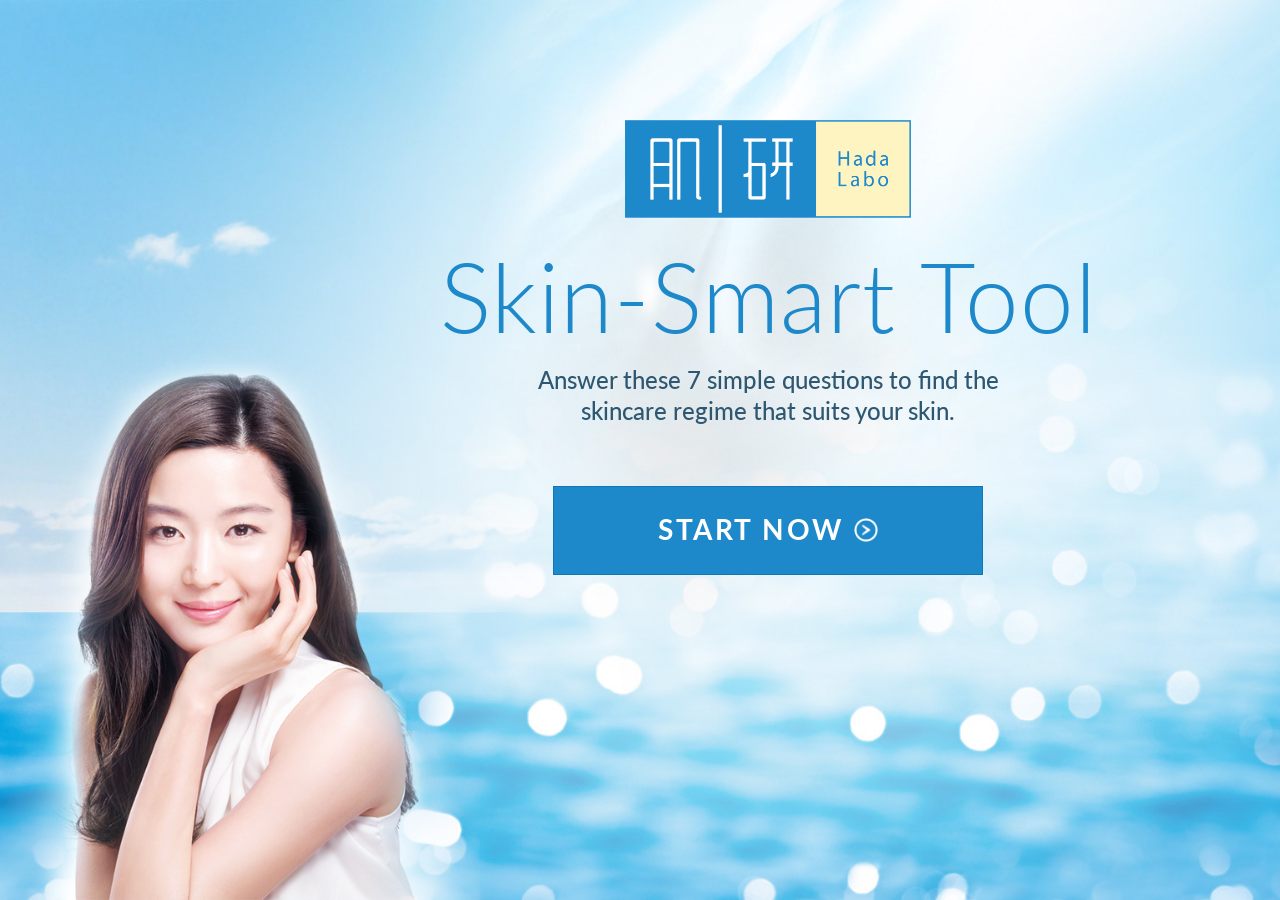
<file: index.html>
<!DOCTYPE html>
<html lang='en' xmlns='http://www.w3.org/1999/xhtml'>
  <head>
    <meta content='width=device-width, user-scalable=no, initial-scale=1.0, maximum-scale=1.0' name='viewport'>
    <meta content='text/html; charset=utf-8' http-equiv='Content-Type'>
    <meta content='yes' name='apple-mobile-web-app-capable'>
    <!-- %meta(name="apple-mobile-web-app-status-bar-style" content="black") -->
    <meta content='telephone=no' name='format-detection'>
    <title>Hada Labo Skin-Smart Tool</title>
    <link href='img/favicon.png' rel='apple-touch-icon-precomposed'>
    <link href='img/favicon.png' rel='apple-touch-startup-image'>
    <!--[if IE 7]><html class="ie7 ie" lang="en"><![endif]-->
    <!--[if IE 8]><html class="ie8 ie" lang="en"><![endif]-->
    <!--[if IE 9]><html class="ie9 ie" lang="en"><![endif]-->
    <!--[if IE]><script src='js/html5.js?cdn_id=2013-05-01-001'></script><![endif]-->
    <!--[if lt IE 9]><script src="http://html5shim.googlecode.com/svn/trunk/html5.js"></script><![endif]-->
    <!--[if lt IE 10]><style type="text/css"> </style><![endif]-->
    <link href='img/favicon.ico' rel='shortcut icon'>
    <link href='https://fonts.googleapis.com/css?family=Lato:400,300,700' rel='stylesheet' type='text/css'>
    <link href='css/angular-carousel.css' rel='stylesheet' type='text/css'>
    <link href='css/hl-app-generic.css' rel='stylesheet' type='text/css'>
    <link href='css/hl-app-mediaqueries.css' rel='stylesheet' type='text/css'>

  </head>
  <body ng-app="starter">
    

    <div class='previewMain'>
      <div class='previewCenter'>
        <div class='previewPage'>

          <div ng-view>

          </div>
        </div>
      </div>
    </div>
    <!--<script type='text/javascript' src='https://code.jquery.com/jquery-2.1.4.min.js'></script>-->
    <script type='text/javascript' src="js/vendor/angular.js"></script>
    <script type='text/javascript' src="js/vendor/angular-route.js"></script>
    <script type='text/javascript' src="js/vendor/angular-resource.js"></script>
    <script type='text/javascript' src='js/vendor/angular-touch.js'></script>
    <script type='text/javascript' src="js/vendor/angular-carousel.js"></script>
    <script type='text/javascript' src='js/vendor/underscore-min.map'></script>
    <script type='text/javascript' src='js/vendor/underscore-min.js'></script>
    <script type='text/javascript' src="js/app.js"></script>

  </body>
</html>
</file>
<file: css/angular-carousel.css>
input[type=range] {
  width: 300px; }

ul[rn-carousel] {
  overflow: hidden;
  padding: 0;
  white-space: nowrap;
  position: relative;
  -webkit-perspective: 1000px;
  -ms-perspective: 1000px;
  perspective: 1000px;
  -ms-touch-action: pan-y;
  touch-action: pan-y; }
  ul[rn-carousel] > li {
    color: black;
    -webkit-backface-visibility: hidden;
    -ms-backface-visibility: hidden;
    backface-visibility: hidden;
    overflow: visible;
    vertical-align: top;
    position: absolute;
    left: 0;
    right: 0;
    white-space: normal;
    padding: 0;
    margin: 0;
    list-style-type: none;
    width: 100%;
    height: 100%;
    display: inline-block; }

/* prevent flickering when moving buffer */
ul[rn-carousel-buffered] > li {
  display: none; }

ul[rn-carousel-transition="hexagon"] {
  overflow: visible; }

/* indicators */
div.rn-carousel-indicator span {
  cursor: pointer;
  color: #666; }
  div.rn-carousel-indicator span.active {
    color: white; }

/* prev/next controls */
.rn-carousel-control {
  -webkit-transition: opacity 0.2s ease-out;
  transition: opacity 0.2s ease-out;
  font-size: 2rem;
  position: absolute;
  top: 40%;
  opacity: 0.75;
  cursor: pointer; }
  .rn-carousel-control:hover {
    opacity: 1; }
  .rn-carousel-control.rn-carousel-control-prev {
    left: 0.5em; }
    .rn-carousel-control.rn-carousel-control-prev:before {
      content: "<"; }
  .rn-carousel-control.rn-carousel-control-next {
    right: 0.5em; }
    .rn-carousel-control.rn-carousel-control-next:before {
      content: ">"; }
</file>
<file: css/hl-app-generic.css>
@charset "UTF-8";
html, body {
  font-size: 10px;
  line-height: normal;
  margin: 0;
  padding: 0;
  height: 100%; }

*, p {
  margin: 0;
  padding: 0;
  border: none;
  font-weight: normal;
  -webkit-font-smoothing: antialiased;
  -moz-osx-font-smoothing: grayscale; }

ul, li {
  list-style: none; }

a {
  text-decoration: none;
  color: blue;
  text-transform: capitalize;
  cursor: pointer !important;
  outline: 0;
  -webkit-tap-highlight-color: transparent; }

img {
  border: none;
  display: block; }

input:focus {
  outline: 0; }

textarea:focus {
  outline: 0; }

* {
  outline: 0 !important; }

input::-moz-focus-inner {
  outline: 0 !important; }

textarea::-moz-focus-inner {
  outline: 0 !important; }

.fixed {
  position: fixed; }

select {
  border: none;
  outline: none; }

option {
  border: none;
  outline: none; }

*:not(input[type="text"]) {
  -khtml-user-select: none;
  -moz-user-select: none;
  -webkit-user-select: none;
  -ms-user-select: none;
  user-select: none; }

.temph100 {
  height: 100%; }

.portrait_mode {
  -webkit-transform: rotate(-90deg);
  -moz-transform: rotate(-90deg);
  -o-transform: rotate(-90deg);
  -ms-transform: rotate(-90deg);
  transform: rotate(-90deg); }

[class^="ticon"], [class*=" ticon"] {
  font-family: 'icomoon';
  speak: none;
  font-style: normal;
  font-weight: normal;
  font-variant: normal;
  text-transform: none;
  line-height: 1;
  /* Better Font Rendering =========== */
  -webkit-font-smoothing: antialiased;
  -moz-osx-font-smoothing: grayscale; }

input {
  -webkit-border-radius: 0;
  -moz-border-radius: 0;
  -ms-border-radius: 0;
  -o-border-radius: 0;
  border-radius: 0; }

body > div.ui-page {
  height: 100%; }

.ui-loader {
  display: none !important; }

.blur {
  -webkit-filter: blur(4px);
  -moz-filter: blur(4px);
  -o-filter: blur(4px);
  -ms-filter: blur(4px);
  filter: blur(4px);
  overflow: hidden; }

html {
  -webkit-box-sizing: border-box;
  -moz-box-sizing: border-box;
  box-sizing: border-box;
}
*, *:before, *:after {
  -webkit-box-sizing: inherit;
  -moz-box-sizing: inherit;
  box-sizing: inherit;
  }

body{ font-family: 'Lato', sans-serif; font-size: 10px; font-weight: 300; }
.previewMain{ min-width: 1024px; }
.previewCenter{ }
.previewPage{ }

.bigBtn{ width: 430px; border:1.5px solid #1077b5; background: #1d89ca; color: #ffffff; font-size: 2.8em; line-height: 1; letter-spacing: 2.5px; text-transform: uppercase; padding: 28px; display: inline-block; float: left; text-align: center; font-weight: 700; cursor: pointer; position: relative; }
.bigBtn:active{ background: #0672b2; }
.bigBtn .center{ margin:0 auto; display:inline-block; text-align: center; }
.bigBtn .center .txt{ display: inline-block; font-weight: 700; float:left; }
.bigBtn .center .arrow{ display: inline-block; width:24px; height:24px; background: url(../img/btn-arw-rt.png) center no-repeat; background-size: 100% auto; float: left; margin: 3px 0 0 10px; }
.btnSml{ width: 280px; border:0px solid #1077b5; background: #2caad7; color: #ffffff; font-size: 2.2em; line-height: 1; letter-spacing: 2.5px; text-transform: uppercase; padding: 26px; display: inline-block; float: left; text-align: center; font-weight: 700; cursor: pointer; position: relative; }
.btnSml .center{ display: inline-block; }
.btnSml .center .txt{ display: inline-block; margin: 2px 16px 0 0; font-weight: 700; float: left; }
.btnSml .center .arw{ display: inline-block; width:24px; height:24px; background: url(../img/btn-arw-rt.png) center no-repeat; background-size: 100% auto; }
.btnSml.back{ background: #bec4c6; }
.btnSml.back:active{ background: #b4babc; }
.btnSml.next{ background: #2caad7; }
.btnSml.next:active{ background: #299dc6; }
.btnSml.back .center .txt{ float: right; margin: 2px 0 0 16px; }
.btnSml.back .center .arw{ background-image: url(../img/btn-arw-lt.png); }
.btnSml.next .center .arw{ }
.btnSml.result{ background: #6fd795; }
.btnSml.result:active{ background: #23d7a9; }
.btnSml.result .center .txt{ margin-right: 0; }
.btnSml.result .center .arw{ display: none; }
.logoSmall{ display: inline-block; float: left; background: #ffffff; text-align: center; padding: 20px 22px; }
.logoSmall img{ width: 98px; height: auto; margin:0 auto; }
.logoSmall .logoText{ text-align: center; font-size: 3.2em; line-height: 1; /*color: #06324c;*/ color: #1d89ca; text-transform: capitalize; letter-spacing: 1px; font-weight: 300; margin: 14px 0 0 0; }

.landingPage{ background: url(../img/main1-bg2.jpg) center bottom no-repeat; background-size: cover; width: 100%; position: relative; min-height: 100vh; display: inline-block; float: left; }
.landingPage .modelPic{ position: absolute; left: 0; bottom: 0; }
.landingPage .modelPic img{ width: 100%; max-width: 580px; }
.landingPage .landingModel{ }
.landingPage .inPage{ }
.landingPage .inPage .centerPage{ margin: 120px 12% 0 32%; }
.landingPage .landingInfoPage{ text-align: center; }
.landingPage .logoAll{ text-align: center; margin: 0 auto; clear: both; }
.landingPage .logoAll img{ width: 286px; height: auto; font-weight: 300; margin:0 auto; }
.landingPage .logoAll .logoText{ text-align: center; font-size: 9.6em; line-height: 1; /*color: #06324c;*/ color: #1d89ca; text-transform: capitalize; letter-spacing: 1px; font-weight: 300; margin: 30px 0 20px 0; }
.landingPage .logoAll .logoText span{ color: #1d89ca; font-weight: 300; }
.landingPage .bigLogo{ clear: both; }
.landingPage .infoInitiator{ clear: both; margin:0 auto; color: #2e5871; padding: 0 120px; }
.landingPage .infoInitiator p{ font-size: 2.4em; line-height:1.3; color: #2e5871; font-weight: 500; }
.landingPage .startNow{ clear: both; margin:60px auto; float: none; }

.questionnairePage{ background: url(../img/main2-bg2.jpg) center bottom no-repeat; background-size: cover; width: 100%; position: relative; min-height: 100vh; display: inline-block; float: left; }
.stepsAllPage{ }
.stepPage{ }
.stepPage .modelPic{ position: absolute; left: 0; bottom: 0; }
.stepPage .modelPic img{ width: 100%; max-width: 580px; }
.stepPage .stepModel{ z-index: 9; }
.stepPage .inPage{ position: relative; z-index: 10; }
.stepPage .inPage .centerPage{ }
.stepPage .stepInfoPage{ display: inline-block; float: left; width: 100%; }
.stepPage .stepHead{ position: relative;z-index: 10; display: inline-block; float: left; width: 100%; border-bottom:1px solid #aecce4; background: #ffffff; }
.stepPage .stepHead .logoSmall{ width: 290px; }
.stepPage .stepHead .stepQuestion{ background: #0fa1d4 url(../img/main-sub1-bg2.jpg) left top no-repeat; width: 100%; width: 80%; width: calc(100% - 290px); float: right; height: 120px; padding: 42px 65px 42px; padding: 10px 60px 16px 55px; display: table; }
.stepPage .stepHead .stepQuestion .vMiddle{ display: table-cell; vertical-align: middle; }
.stepPage .stepHead .stepQuestion p{ font-size: 3.5em; line-height: 1.2; color: #ffffff; display: inline-block; float: left; font-weight: 500; }
.stepPage .stepHead .stepQuestion p.qText{ width: calc(100% - 120px); }
.stepPage .stepHead .stepQuestion .count{ padding: 0 30px 0 0; margin:0 0 0 0; }
.stepPage .stepHead .stepQuestion .divLine{ border-right: 1px solid #ffffff;  line-height: 1; height: 26px; display: inline-block; margin: 0px 0 0 22px; }
.stepPage .stepBody{ padding: 0 12% 0 32%; display: inline-block; float: left; width: 100%; min-height: 380px; }
.stepPage .stepAnswerList{ }
.stepPage .stepAnswerList ul.list{ width: 100%; max-width: 560px; display: inline-block; float: left; margin:20px 0 0 0; }
.stepPage .stepAnswerList ul.list li{ border-top:1px solid #c7d2da; width: 100%; display: inline-block; float: left; padding: 0; position: relative; padding: 14px 30px; }
.stepPage .stepAnswerList ul.list li:first-child{ border-top:0px solid #c7d2da; }
.stepPage .stepAnswerList ul.list li input[type='checkbox'],
.stepPage .stepAnswerList ul.list li input[type='radio']{ position: absolute; left: 0; top:0; width:100%; height: 100%; z-index: 2; -webkit-appearance: none; -moz-appearance: -moz-mac-vibrancy-light; -webkit-tap-highlight-color: rgba(0,0,0,0); -webkit-tap-highlight-color: transparent; opacity: 0; cursor: pointer; }
.stepPage .stepAnswerList ul.list li input[type='checkbox']:checked,
.stepPage .stepAnswerList ul.list li input[type='radio']:checked{ -webkit-tap-highlight-color: rgba(0,0,0,0); -webkit-tap-highlight-color: transparent; background: none; }
.stepPage .stepAnswerList ul.list li input::before,
.stepPage .stepAnswerList ul.list li input::before{ position: absolute; right: 0; top: 0; }
.stepPage .stepAnswerList ul.list li input::after,
.stepPage .stepAnswerList ul.list li input::after{ position: absolute; right: 0; top: 0; }
.stepPage .stepAnswerList ul.list li a{ padding: 14px 30px; display: inline-block; float: left; width: 100%; }
.stepPage .stepAnswerList ul.list li:hover0{ background:rgba(255,255,255,0.3); }
.stepPage .stepAnswerList ul.list li p{ font-size: 2.4em; line-height: 1.3; color: #000000; font-weight: 300; display: inline-block; float: right; text-transform: none; width: calc(100% - 44px); text-align: left; }
.stepPage .stepAnswerList ul.list li .btnType{ width: 20px; height: 20px; background-color: #e4e4e4; display: inline-block; float: left; margin: 6px 24px 0 0; }
.stepPage .stepAnswerList ul.list li.chkd .btnType{ background: #1675b4 url(../img/ic-yes.png) center no-repeat; background-size: 11px auto; }
.stepPage .stepFoot{ padding: 50px 12% 40px 32%; display: inline-block; float: left; width: 100%; }
.stepPage .btnList{ display: inline-block; float: left; width: 560px; position: relative; }
.stepPage .btnList .err{ position: absolute; left: 0; top: -48px; font-size: 1.7em; color: #1473C1; background: #FEF4B1; padding:12px 30px 11px; width: 100%; text-align: center; font-weight: 500; }
.stepPage .stepAnswerList ul.list li input[type='checkbox']:checked + .btnType,
.stepPage .stepAnswerList ul.list li input[type='radio']:checked + .btnType{ background: #1675b4 url(../img/ic-yes.png) center no-repeat; background-size: 11px auto; }
.stepPage .stepAnswerList ul.list li input[type='checkbox']:checked + .btnType.radio{ background-image: none; }
.stepPage .stepAnswerList ul.list li input[type='checkbox']:checked + .btnType.radio i{ width: 10px; height: 10px; background: #fff; display: inline-block; float: left; position: relative; left: 5px; top: 5px; -webkit-border-radius: 100%; -moz-border-radius: 100%; -o-border-radius: 100%; border-radius: 100%; }
.stepPage .stepAnswerList ul.list li .btnType.radio{ -webkit-border-radius: 100%; -moz-border-radius: 100%; -o-border-radius: 100%; border-radius: 100%; }

.resultPage{ background: url(../img/main3-bg2.jpg) center bottom no-repeat; background-size: cover; width: 100%; position: relative; min-height: 100vh; display: inline-block; float: left; }
.resultPage .inPage{ }
.resultPage .resultHead{ position: relative;z-index: 10; display: inline-block; float: left; width: 100%; border-bottom:1px solid #aecce4; }
.resultPage .resultHead .logoSmall{ width: 290px; }
.resultPage .resultHead .resultInfo{ background: #2caad7; width: 100%; width: 80%; width: calc(100% - 290px); float: right; height: 120px; padding: 20px 34px 20px 40px; color: #ffffff; }
.resultPage .resultHead .read{ width: calc(100% - 250px); float: left; }
.resultPage .resultHead .read p{ color: #ffffff; font-size: 1.6em; line-height: 1.3; font-weight: 500; margin: 0 0 8px 0; }
.resultPage .resultHead .read p.sml{ font-size: 1.3em; }
.resultPage .resultHead .btnSml{ background: #0073b8; width: 214px; height: 48px; font-size: 1.8em; padding: 14px 12px; margin: 14px 0 0 0; }
.resultPage .resultHead .btnSml:active{ background: #00639e; }
.resultPage .resultHead .btnSml .center{ }
.resultPage .resultHead .btnSml .txt{ float: right; margin: 0 0 0 12px; }
.resultPage .resultHead .btnSml .arw{ background-image: url(../img/btn-arw-lt.png); width: 18px; height: 18px; }
.resultPage .resultHead .startAgain{ float: right; }
.resultPage .resultHead .startAgain .txt{ margin:0; }
.resultPage .resultHead .startAgain .arw{ display: none; }
.resultPage .resultBody{ clear:both; }
.resultBody{ display: inline-block; float: left; width: 100%; padding: 30px 44px 15px 4%; }
.resultBody .center{ margin: 0 auto; text-align: center; float: none; }
.resultBody .resultProductList{ display: inline-block; margin: 0 auto; }
.dayListAll{ display: inline-block; float: left; width: auto; margin: 0 0 20px 0; clear: both; }
.nightListAll{ display: inline-block; float: left; width: auto; clear: both; }
.categoryInfo{ display: inline-block; float: left; text-align: right; padding: 0 28px 0 0; width: 216px; }
.categoryInfo h2{ color: #2caad7; font-size: 4.1em; line-height: 1; position: relative; padding: 0 35px 0 0; font-weight: 700; display: inline-block; float: right; margin: 0 0 12px 0; }
.categoryInfo h2 img{ position: absolute; right: 0; top:11px; }
.categoryInfo h3{ color: #404e56; font-weight: 700; font-size: 1.6em; line-height: 1.4; clear: both; }
.categoryInfo p{ color: #3a4c55; font-weight: 300; font-size: 1.6em; line-height: 1.4; clear: both; }
.productsAll{ display: inline-block; float: right; max-width: 950px; overflow-x: auto; background: #51d3fd; -webkit-tap-highlight-color: transparent; }
.productsAll .stepList{ min-width: 180px; background: #51d3fd; min-height: 35px; }
.productsAll .stepList li{ width: 180px; display: inline-block; float: left; text-align: center; background: #51d3fd; padding: 8px 10px; position: relative; }
.productsAll .stepList li p{ font-size: 1.4em; line-height: 1.4; color: #ffffff; font-weight: 700; text-align: center; text-transform: uppercase; }
.productsAll .stepList li .arwSml{ width: 0; height: 0; border-top: 18px solid transparent; border-bottom: 18px solid transparent; border-left: 10px solid #51d3fd; position: absolute; right: -10px; top:0; z-index: 10; }
.productsAll .stepList li:nth-child(1){ background: #51d3fd; }
.productsAll .stepList li:nth-child(1) p::after{ content: '1'}
.productsAll .stepList li:nth-child(2){ background: #47c3fd; }
.productsAll .stepList li:nth-child(2) p::after{ content: '2'}
.productsAll .stepList li:nth-child(3){ background: #3cb4fd; }
.productsAll .stepList li:nth-child(3) p::after{ content: '3'}
.productsAll .stepList li:nth-child(4){ background: #31a3fc; }
.productsAll .stepList li:nth-child(4) p::after{ content: '4'}
.productsAll .stepList li:nth-child(5){ background: #1d94dc; }
.productsAll .stepList li:nth-child(5) p::after{ content: '5'}
.productsAll .stepList li:last-child{ overflow: hidden; }
.productsAll .stepList li:nth-child(1) .arwSml{ border-left-color: #51d3fd; }
.productsAll .stepList li:nth-child(2) .arwSml{ border-left-color: #47c3fd; }
.productsAll .stepList li:nth-child(3) .arwSml{ border-left-color: #3cb4fd; }
.productsAll .stepList li:nth-child(4) .arwSml{ border-left-color: #31a3fc; }
.productsAll .stepList li:nth-child(5) .arwSml{ border-left-color: #1d94dc; }
.productsAll .productList{ display: table; background: #ffffff; min-width: 190px; background: #ffffff; min-height: 150px; table-layout: fixed; z-index: 10; position: relative; }
.productsAll .productList li{ width: 180px; min-width: 180px; display: inline-block; float: none; text-align: center; background: #ffffff; display: table-cell; cursor:pointer; -webkit-tap-highlight-color: transparent; }
.productsAll .productList li .stepInfo{ display: none; }
.productsAll .productList li .productImg{ height: 120px; position: relative; }
.productsAll .productList li .productImg img{ max-width:120px; max-height: 120px; height: 100%; width: auto; margin:0 auto; }
.productsAll .productList li .productImg p.noProduct{ color: rgba(58, 76, 85, 0.85); font-size: 1.5em; line-height: 1.4; font-weight: 500; padding: 10px 12px;position: absolute; left: 10%; top:25px; width: 80%;  text-transform: capitalize; }
.productsAll .productList li .productName{ }
.productsAll .productList li .productName p{ color: #5c8ca8; font-size: 1.4em; line-height: 1.3; font-weight: 500; padding: 10px 12px; }
.productsAll .productList li:nth-child(1) .stepInfo p::after{ content: '1'}
.productsAll .productList li:nth-child(2) .stepInfo p::after{ content: '2'}
.productsAll .productList li:nth-child(3) .stepInfo p::after{ content: '3'}
.productsAll .productList li:nth-child(4) .stepInfo p::after{ content: '4'}
.productsAll .productList li:nth-child(5) .stepInfo p::after{ content: '5'}
.resultBody .tnc{ font-size: 1.4em; line-height: 1.3; color: #53636a; float: right; margin: 15px 0 0 0; clear: both; }
.overlayPage{ position: fixed; left:0; top:0; width: 100%; height: 100vh; z-index: 100; }
.transBg{ width: 100%; height: 100%; background: rgba(0,0,0,0.5); position: absolute;left:0; top:0; z-index: 9; }
.productSlider{ position: relative; z-index: 10; max-width: 980px; margin:0 auto; height: 100%; display: inline-block; float: left; width: 100%; max-width: 100%; }
.sliderList{ background:#ffffff; position: relative; max-width: 980px; min-width: 980px; width: 100%; margin: 16vh auto; height: 70%; }
.sliderList .close{ width:40px; height: 40px; background: url(../img/ic-close.png) center no-repeat; background-size: 34px auto; text-indent: -9999px; display: inline-block; float: left; position: absolute; right: 38px; top: 30px; z-index: 10; cursor: pointer; }
.sliderList .bgViewControl{ width: calc(100% - 350px); background: #f5f5f5; position: absolute; right: 0; top: 0; height: 100%; z-index: 1; }
.sliderList ul{ height: 100%; overflow-y:auto; }
.sliderList li.slide{ }
.sliderList .slideHolder{ display: table; height: 100%; width:100%; }
.sliderList .slideHolder .slideImg{ display: table-cell; float: none; width: 300px; vertical-align: middle; padding: 38px; background: #ffffff; height: 100%; }
.sliderList .slideHolder .slideImg img{ margin:0 auto; }
.sliderList .slideHolder .slideContent{ display: table-cell; float: none; width: calc(100% - 350px); vertical-align: middle; padding: 0 8%; background: #f5f5f5; height: 100%; }
.sliderList .slideHolder .slideContent h2{ color: #1675b4; font-size: 2.7em; text-transform: uppercase; line-height: 1.3; font-weight: 700; margin:0 0 10px 0; }
.sliderList .slideHolder .slideContent h1{ color: #000000; font-size: 2.7em; font-weight: 700; line-height: 1.3; margin:0 0 30px 0; }
.sliderList .slideHolder .slideContent p{ color: #6e6e6e; font-size: 1.7em; line-height: 1.4; font-weight: 500; }
.day-carousel, .night-carousel{ height: 100%; }

ul[rn-carousel]{ -webkit-tap-highlight-color: transparent; }
ul[rn-carousel] > li{ padding: 0; background: #ffffff; -webkit-tap-highlight-color: transparent; }
ul[rn-carousel] > li:nth-child(1) .slideHolder .slideContent h2::after{ content: '1'; background: #f5f5f5; width: 22px; display: inline-block; margin: 0 0 0 -18px;}
ul[rn-carousel] > li:nth-child(2) .slideHolder .slideContent h2::after{ }
ul[rn-carousel] > li:nth-child(3) .slideHolder .slideContent h2::after{ }
ul[rn-carousel] > li:nth-child(4) .slideHolder .slideContent h2::after{ }
ul[rn-carousel] > li:nth-child(5) .slideHolder .slideContent h2::after{ }

.rn-carousel-controls{ }
.rn-carousel-controls .rn-carousel-control{ width: 100px; height: 310px; background: rgba(0,0,0,0.6) url(../img/arw-sml-lt.png) center no-repeat; background-size: 16px auto; position: fixed; right: 0px; top:30%; text-indent: -9999px; } 
.rn-carousel-controls .rn-carousel-control:active{ background-color: rgba(0,0,0,0.8); }
.rn-carousel-controls .rn-carousel-control-prev{ left: 0px; right: initial; }
.rn-carousel-controls .rn-carousel-control-next{ background-image: url(../img/arw-sml-rt.png); }

ul[rn-carousel] > li{ z-index: 100; height: 100%; }
.sliderList .slideHolder{ height: 100%; }
.overlayPage{ height: 100%; }
</file>
<file: css/hl-app-mediaqueries.css>
@media only screen and (max-width: 3000px), only screen and (max-device-width : 3000px){ }
@media only screen and (min-width: 1025px), only screen and (min-device-width : 1025px){ 
  .resultPage{ background-size: 100% auto; }
  .stepPage .stepHead .stepQuestion{ background-size: auto 100%; }
  .stepPage .modelPic img{ max-width: 580px; }

}
@media only screen and (max-width: 1210px), only screen and (max-device-width : 1210px){ 
  .sliderList{ max-width: 860px; min-width: 860px; }
  .rn-carousel-controls .rn-carousel-control{ width: 70px; }
  .categoryInfo{ width: 170px; }
  .productsAll .stepList{ min-width: 150px; }
  .productsAll .stepList li{ width: 150px; }
  .productsAll .productList li{ width: 150px; min-width: 150px; }
}
@media only screen and (max-width: 1024px), only screen and (max-device-width : 1024px){ 
  /* START of styles to fit page in 1024 x 600 */
  .landingPage{ max-height: 600px; }
  .landingPage .logoAll .logoText{ font-size: 8.5em; margin:30px 0 30px 0; }
  .landingPage .inPage{ display: inline-block; float: left; width: 100%; }
  .landingPage .inPage .centerPage{ margin: 80px 2% 0 34%; }
  .landingPage .startNow{ margin: 40px auto 40px; }
  .logoSmall{ padding: 16px 22px; }
  .logoSmall .logoText{ font-size: 3em; margin: 12px 0 0 0; }
  .stepPage .modelPic img{ max-width: 500px; }
  .stepPage .stepHead .logoSmall{ padding: 16px 20px; }
  .stepPage .stepHead .stepQuestion{ height: 108px; padding: 10px 50px 12px 50px; }
  .stepPage .stepAnswerList ul.list li{ padding: 12px 20px; }
  .stepPage .stepHead .stepQuestion p{ font-size: 2.8em; }
  .stepPage .stepFoot{ padding: 40px 12% 20px 34%; }
  .btnSml{ padding: 18px 20px; width: 240px; }
  .stepPage .btnList{ width: 480px; float: right; }
  .stepPage .stepBody{ min-height: 360px; padding: 0 12% 0 34%; }
  .stepPage .btnList .err{ padding: 8px 20px; top:-40px; }
  .productsAll .productList li .productImg img{ max-width: 110px; max-height: 110px; }
  .productsAll .productList li .productImg{ height: 110px; }
  .productsAll .productList li .productName p{ font-size: 1.2em; line-height: 1.2; }
  .productsAll .stepList{ min-height: 31px; }
  .productsAll .stepList li{ padding: 6px 10px; }
  .categoryInfo h2{ font-size: 3.5em; margin:10px 0 12px 0; }
  .categoryInfo p{ font-size: 1.4em; line-height: 1.2; margin: 5px 0 0 0; }
  .rn-carousel-controls .rn-carousel-control{ width: 70px; height: 220px; top: 50%; margin: -100px 0 0 0; }
  .sliderList .slideHolder .slideContent{ padding: 0 6%; }
  .sliderList{ margin: 15vh auto; height: 68%; }
  .sliderList .close{ right: 28px; top: 25px; }
  .resultPage .resultHead .resultInfo{ padding: 15px 34px 15px 30px; height: 108px; }
  .resultPage .resultHead .read p{ font-size: 1.5em; line-height: 1.2; }
  .productsAll{ max-width: 750px; }
  .resultPage .resultHead .btnSml{ width: 204px; height: 44px; font-size: 1.6em; padding: 14px 10px; margin:16px 0 0 0; }
  .resultPage .resultHead .btnSml .arw{ margin: -1px 0 0 0; }
  /* END of styles to fit page in 1024 x 600 */

  /* START of landing page vertical middle styles */
  .landingPage{ position: relative; }
  .landingPage .inPage{ position: absolute; left: 0; top:0; z-index: 10; height: 100%; width: 100%; }
  .landingPage .inPage .centerPage{ margin: 0 2% 0 34%; display: table; height: 100%; float: none; }
  .landingPage .landingInfoPage{ display: table-cell; float: none; vertical-align: middle; }
  .landingPage .startNow{ margin:50px auto 0; }
  /* END of landing page vertical middle styles */

}
@media only screen and (max-width: 1023px), only screen and (max-device-width : 1023px){ 
  .previewMain{ width:100%; min-width: 320px; }
  .landingPage .inPage .centerPage{  }
  .landingPage .modelPic img{ /*max-width: 400px;*/ }

  .categoryInfo{ width:100%; padding: 0; text-align: left; margin: 0 0 20px 0; }
  .categoryInfo h2{ float: left; margin: 0 20px 0 0; font-size: 2.6em; padding: 0 22px 0 0; }
  .categoryInfo h3{ clear: initial; float: left; margin: 5px 10px 0 0; }
  .categoryInfo p{ clear: initial; display: inline-block; margin: 9px 10px 0 0; float: left; }
  .productsAll{ width: 100%; max-width: 100%; }
  .productsAll .productList{ width: 100%; }
  .productsAll .stepList li{ width: 20%; }
  .categoryInfo h2 img{ width: auto; height: 16px; top: 8px; }
  .productsAll .productList li{ width:20%; min-width: 20%; }
  .resultPage .resultHead .read{ width: calc(100% - 210px); }
  .resultPage .resultHead .btnSml{ width: auto; padding: 14px 20px; }
}
@media only screen and (max-width: 959px){  
  .landingPage .modelPic img{ max-width: 400px; }
  .stepPage .modelPic img{ max-width: 460px; }
  .stepPage .stepHead{ border:none; }
  .stepPage .stepHead .logoSmall{ margin:0 auto; display: block; float: none; }
  .stepPage .stepHead .stepQuestion{ clear: both; width: 100%; min-height: 80px; height: auto; }
  .stepPage .stepBody{ padding: 20px 12% 110px; min-height: 530px; }
  .stepPage .stepFoot{ position: fixed; bottom: 0; left: 0; padding: 30px 6% 40px 6%; z-index: 10; }
  .stepPage .stepModel{ display: none; }
  .resultPage .resultBody{ padding: 20px 25px 20px 25px; }
  .resultPage .resultHead .resultInfo{ padding: 14px 15px 14px 15px; }
  .resultPage .resultHead .read{ margin: 0 0 10px 0; }
  .resultPage .resultBody{ padding: 18px 15px 18px 15px; }
  .resultPage .resultHead .read{ width: calc(100% - 200px); } 
  .resultPage .resultHead .btnSml{ font-size: 1.4em; padding: 12px 20px; height: auto; margin:12px 0 0 0; }
  .resultPage .resultHead .logoSmall{ margin: 0 auto; width: 100%; padding:12px 20px 12px 20px; }
  .resultPage .resultHead .resultInfo{ height: auto; width: 100%; }
  .resultPage .resultHead .read p{  }
  .productsAll .productList li .productImg img{ width: 100%; height: auto; }
  .productSlider{ padding: 0 20px; }
  .sliderList{ max-width: 100%; min-width: 100%; }
  .sliderList .slideHolder .slideImg img{ width: 200px; }
  .sliderList .slideHolder .slideContent{ padding: 0 5%; }
  .productsAll .stepList{ min-height: 26px; }
  .productsAll .stepList li p{ font-size: 1.2em; line-height: 1.2; }
  .landingPage .inPage .centerPage{ margin:0 2% 0 20%; }
}
@media only screen and (max-width: 850px), only screen and (max-device-width : 850px){ 
  .landingPage .logoAll img{ width:210px; }
  .landingPage .logoAll .logoText{   font-size: 6.5em; }
  .landingPage .infoInitiator p{ font-size: 2.2em; }
  .landingPage .startNow{ width: auto; font-size: 2.4em; padding: 18px 30px 18px 35px; margin: 50px auto 0; }
  .bigBtn .center .arrow{ width: 22px; height: 22px; background-size: 20px auto; margin: 1px 0 0 14px; }
  .landingPage .inPage .centerPage{  }
}
@media only screen and (max-width: 768px), only screen and (max-device-width : 768px){ }
@media only screen and (max-width: 767px), only screen and (max-device-width : 767px){ 
  .landingPage .landingModel{ display: none; }
  .landingPage .inPage .centerPage{ margin: 0 auto; }

  .productSlider{ padding: 0 50px; }
  .sliderList .slideHolder .slideImg{ padding-bottom: 20px; width: 240px; }
  .sliderList .slideHolder .slideContent{ width: calc(100% - 240px); }
  .sliderList{ height: 60vh; }
  .sliderList .slideHolder{ display: inline-block; float: left; padding: 30px; }
  .sliderList .slideHolder .slideImg{ display: inline; float: initial; width:auto; padding:0; height: auto; }
  .sliderList .slideHolder .slideContent{ display: inline; float: initial; width: auto; padding:0; background: none; height: auto; }
  .sliderList .slideHolder .slideImg img{ display: inline-block; float: left; margin: 0 30px 20px 0; }
  .sliderList .slideHolder .slideContent h2{ display: inline-block; margin:50px 0 10px 0; font-size: 2.4em; }
  .sliderList .slideHolder .slideContent h1{ width: auto; font-size: 2.4em; }
  .sliderList .slideHolder .slideContent p{ display: inline-block; float: left; clear: both; }
  .rn-carousel-controls .rn-carousel-control{ background-size: 12px auto; width: 50%; height: 50px; position: initial; display: inline-block; float: left; background-color: rgba(0,0,0,0); margin:0; }
  .sliderList .close{ width: 30px; height: 30px; background-size: 20px auto; }

  .stepPage .stepBody{ padding: 20px 20px 90px 20px; min-height: initial; }
  .stepPage .stepFoot{ padding:0; }
  .stepPage .btnList{ width: 100%; }
  .stepPage .btnList .btnSml{ width:50%; padding: 15px 20px; height: 50px; }
  
  .productSlider{ padding: 0; }
  .sliderList{ height: 100%; margin: 0 auto; }
  .sliderList .slideHolder .slideImg img{  }
  .sliderList .close{ right: 16px; top: 16px; }
  .sliderList .slideHolder{ padding: 20px 20px 80px 20px; overflow: auto; height:100vh; }
  .sliderList .slideHolder .slideImg img{ width: 120px; }
  .sliderList .slideHolder .slideContent h2{ margin: 30px 0 10px 0; font-size: 1.6em; }
  .sliderList .slideHolder .slideContent h1{ font-size: 1.6em; margin: 0 0 20px 0; }
  .sliderList .slideHolder .slideContent p{ font-size: 1.4em; }
  .rn-carousel-controls{ position: fixed; left: 0; bottom: 0; z-index: 10; height: 50px; width: 100%; }
  .rn-carousel-controls .rn-carousel-control-prev{ float: left; }
  .rn-carousel-controls .rn-carousel-control-next{ float: right; }
  .rn-carousel-controls{ background: rgba(0,0,0,0.6); }
  ul[rn-carousel] > li:nth-child(1) .slideHolder .slideContent h2::after{ margin: 0 0 0 -10px; background:#fff; }

  .productsAll .stepList{ display: none; }
  .productsAll .productList li{ width: 50%; display: inline-block; float: left; margin:0 auto 15px; min-height: 120px; }
  .productsAll .productList li:nth-child(5){ width: 100%; }
  .productsAll .productList li:nth-child(5) .productName p{ min-height: initial; font-size: 12px; }
  .productsAll .productList li .stepInfo{ width:100%; display: inline-block; float: left; text-align: center;background: #2caad7; padding: 6px 10px; position: relative; margin: 0 0 20px 0; }
  .productsAll .productList li .stepInfo p{ font-size: 12px; line-height: 1.2; color: #ffffff; font-weight: 700; text-align: center; text-transform: uppercase; }
  .productsAll .productList li .stepInfo .arwSml{ width: 0; height: 0; border-top: 13px solid transparent; border-bottom: 13px solid transparent; border-left: 10px solid #51d3fd; position: absolute; right: -10px; top: 0; z-index: 10; }
  .productsAll .productList li:nth-child(1) .stepInfo{ background: #51d3fd; }
  .productsAll .productList li:nth-child(2) .stepInfo{ background: #47c3fd; }
  .productsAll .productList li:nth-child(3) .stepInfo{ background: #3cb4fd; }
  .productsAll .productList li:nth-child(4) .stepInfo{ background: #31a3fc; }
  .productsAll .productList li:nth-child(5) .stepInfo{ background: #1d94dc; }
  .productsAll .productList li:nth-child(1) .arwSml{ border-left-color: #51d3fd; }
  .productsAll .productList li:nth-child(2) .arwSml{ border-left-color: #47c3fd; }
  .productsAll .productList li:nth-child(3) .arwSml{ border-left-color: #3cb4fd; }
  .productsAll .productList li:nth-child(4) .arwSml{ border-left-color: #31a3fc; }
  .productsAll .productList li:nth-child(5) .arwSml{ border-left-color: #1d94dc; }
  .productsAll .productList{ overflow: hidden; }
  .productsAll .productList li .productImg img{ }
  .productsAll .productList li .productImg img[src='Error.src']{ display: none; }
  .productsAll .productList li .productName{ clear: both; }
  .productsAll .productList li .productImg p.noProduct{ top: 0; padding-top: 30px; }

  .productsAll .productList li .productImg{ display: inline-block; float: none; } 
  .productsAll .productList li .productName p{ min-height: 70px; }
  .dayListAll{ margin:10px 0 30px 0; }
  .nightListAll{ margin:10px 0 30px 0; }
  .resultPage .resultHead .logoSmall{ padding: 18px 20px 16px 20px; }
  .sliderList ul{ height: 100vh; position: relative;z-index: 9; }
  .resultBody .center, 
  .resultBody .resultProductList,
  .dayListAll, 
  .nightListAll{ width: 100%;  }
  
}
@media only screen and (max-width: 640px), only screen and (max-device-width : 640px){ 
  .landingPage .landingModel{ display:none; }
  .landingPage .inPage .centerPage{ margin:0 auto; height: 100vh; }
  .landingPage .logoAll img{ width:180px; }
  .landingPage .logoAll .logoText{ font-size:4em; }
  .landingPage .infoInitiator{ padding:0 30px; }
  .landingPage .infoInitiator p{ font-size: 2em; padding: 0 20px; }
  .landingPage .startNow{ width: auto; font-size: 2em; padding: 14px 30px; }
  .bigBtn .center .arrow{ width: 20px; height: 20px; background-size: 18px auto; margin: 1px 0 0 10px; }
  .logoSmall .logoText{ font-size: 2em; }

  .stepPage .stepInfoPage{ height: 100%;  }
  .stepPage .stepHead .stepQuestion{ padding: 10px 20px 12px 20px; min-height: 70px; }
  .stepPage .stepHead .stepQuestion p{ font-size: 2em; line-height: 1.1; }
  .stepPage .stepHead .stepQuestion .count{ padding: 0 20px 0 0; }
  .stepPage .stepHead .stepQuestion .divLine{ height: 18px; margin: 0 0 0 16px; }
  .stepPage .stepHead .stepQuestion p.qText{ width: calc(100% - 75px); }
  .stepPage .stepAnswerList ul.list li{ padding: 12px 10px; }
  
  .stepPage .btnList .btnSml{ font-size: 1.4em; }
  .stepPage .btnList .btnSml .center .arw{ width: 16px; height: 16px; background-size: 16px auto; margin:3px 0 0 0; }
  .stepPage .btnList .btnSml .center .txt{ margin:4px 10px 0 0; }
  .stepPage .btnList .btnSml.back .center .txt{ margin:4px 0 0 10px; }
  .stepPage .btnList .btnSml.result .center .txt{ margin:4px 0 0 0; }

  .stepPage .stepAnswerList ul.list li p{ font-size: 1.8em; }
  .stepPage .stepAnswerList ul.list li{ position: relative; }
  .stepPage .stepAnswerList ul.list li .btnType{ width: 16px; height: 16px; margin: 4px 14px 0 0; position: absolute; left: 10px; top: 10px; }
  .stepPage .stepAnswerList ul.list li p{ width: 100%; padding:0 0 0 30px; float: left; }
  .stepPage .stepAnswerList ul.list{ margin: 10px 0 0 0; }
  .stepPage .modelPic{ display: none; }
  .stepPage .btnList .err{ font-size: 1.5em; }
  .resultPage .resultHead .resultInfo{ padding: 14px 25px 14px 25px; }
  .resultPage .resultHead .read{ width: 100%; }
  .resultPage .resultHead .read p{ text-align: center; }
  .resultPage .resultHead .btnSml{ margin: 10px auto 8px; float: none; display: block; clear: both; max-width: 170px; }
  .productsAll .productList li .productImg{ height: auto; display: block; clear: both;}

  .stepPage .stepHead .logoSmall{ padding: 20px; }

  .stepPage .stepAnswerList ul.list li input[type='checkbox']:checked + .btnType.radio i{ width: 8px; height: 8px; left: 4px; top: 4px; }
}

@media only screen and (max-width: 480px), only screen and (max-device-width : 480px){ 
  .sliderList .slideHolder .slideImg img{ display: block; float: none; margin: 0 auto 30px; width: 160px; }
  .sliderList .slideHolder .slideContent{  }
  .sliderList .slideHolder .slideImg{ display: inline-block; float: left; width: 100%; }
  .sliderList .slideHolder .slideImg img{ display: block; float: none; margin:0 auto; width: 210px; }
  .sliderList .slideHolder .slideContent{ display: inline-block; float: left; width: 100%; }

  .sliderList .slideHolder .slideContent h2{ font-size: 16px !important; }
  .sliderList .slideHolder .slideContent h1{ font-size: 16px !important; }
  .sliderList .slideHolder .slideContent p{ font-size: 14px !important; }

}
@media only screen and (max-width: 550px), only screen and (max-device-width : 550px){ 
 .productsAll .productList li .productName p{ font-size: 1.2em; } 
}
@media only screen and (max-width: 479px), only screen and (max-device-width : 479px){ 
  .landingPage .logoAll .logoText{ font-size: 3.8em; }
  .landingPage .infoInitiator p{ font-size: 1.8em; }
  .resultPage .resultHead .resultInfo{ padding: 18px 15px 14px 15px; }
  .productsAll .stepList li .arwSml{ border-top: 13px solid transparent; border-bottom: 13px solid transparent; border-left: 5px solid #51d3fd; right: -5px; }
  .resultPage .resultHead .btnSml{ font-size: 1.2em; padding: 13px 16px 11px; max-width: 150px; }
  .categoryInfo h2{ font-size: 2.2em; padding: 0 16px 0 0; }
  .categoryInfo h2 img{ height: 14px; top: 6px; }
  .categoryInfo h3{ margin: 3px 10px 0 0; font-size: 1.4em; }
  .resultBody .tnc{ font-size: 1.1em; }

  .stepPage .stepBody{ padding: 10px 10px 90px 10px; }
  .stepPage .stepAnswerList ul.list li .btnType{ margin:4px 10px 0 0; }
  .stepPage .stepAnswerList ul.list li p{ font-size: 1.6em; }
  .stepPage .stepHead .stepQuestion{ padding: 15px 15px 16px 14px; min-height: 50px; }
  .stepPage .stepHead .stepQuestion p{ font-size: 1.8em; line-height: 1.2; }
  .stepPage .stepHead .stepQuestion .vMiddle{ position: relative; display: inline-block; float: left; width: 100%; }
  .stepPage .stepHead .stepQuestion .count{ padding: 0 10px 0 0; position: absolute;left: 0; top:0; }
  .stepPage .stepHead .stepQuestion p.qText{ padding: 0 0 0 55px; width: 100%; }
  .stepPage .stepHead .stepQuestion .divLine{ height: 13px; margin: 0 0 0 10px; }
  .stepPage .stepHead .logoSmall{ }
  ul[rn-carousel] > li{ z-index: 100; }
  .sliderList .slideHolder{ height: 100%; }
  .overlayPage{ height: 100%; }
  .sliderList{ height: 100%; }
  .sliderList ul{  }

  .productsAll .productList li .productImg p.noProduct{ font-size: 1.3em; }
}
@media only screen and (max-width: 320px), only screen and (max-device-width : 320px){ }
/* iPad 768x1024 - landscape */
@media only screen and (min-width:768px) and (max-width:1024px) and (orientation:landscape){ 
  /*.landingPage .inPage .centerPage{ margin: 160px 2% 0 34%; }
  .stepPage .stepBody{ min-height: 480px; }
  .stepPage .stepAnswerList ul.list li{ padding: 20px 30px; }
  .stepPage .btnList .err{ padding: 12px 20px; top: -50px; }*/
}
/* iPhone 4S -640x960 landscape */
@media only screen and (min-width:320px) and (max-width:480px) and (orientation:landscape){ }

/* iPhone 6 -375x667 landscape*/
@media only screen and (min-width:375px) and (max-width:667px) and (orientation:landscape){ 
  .sliderList .slideHolder .slideImg img{ display: block; float: none; margin: 0 auto 30px; width: 160px; }
  .sliderList .slideHolder .slideContent{  }
  .sliderList .slideHolder .slideImg{ display: inline-block; float: left; width: 100%; }
  .sliderList .slideHolder .slideImg img{ display: block; float: none; margin:0 auto; width: 210px; }
  .sliderList .slideHolder .slideContent{ display: inline-block; float: left; width: 100%; }
  .sliderList .slideHolder .slideContent h2{ font-size: 16px !important; }
  .sliderList .slideHolder .slideContent h1{ font-size: 16px !important; }
  .sliderList .slideHolder .slideContent p{ font-size: 14px !important; }

  /*.sliderList{ height: 100%; margin: 0 auto; }
  .sliderList .slideHolder .slideImg img{  }
  .sliderList .close{ right: 16px; top: 16px; }
  .sliderList .slideHolder{ padding: 20px 20px 80px 20px; overflow: auto; height:100vh; }
  .sliderList .slideHolder .slideImg img{ width: 120px; }
  .sliderList .slideHolder .slideContent h2{ margin: 30px 0 10px 0; font-size: 16px; }
  .sliderList .slideHolder .slideContent h1{ font-size: 16px; margin: 0 0 20px 0; }
  .sliderList .slideHolder .slideContent p{ font-size: 14px; }*/

}
/* iPhone 5 -320x568 landscape*/
@media only screen and (min-width:320px) and (max-width:568px) and (orientation:landscape){ 
  .productsAll .productList li .stepInfo p{ font-size: 12px !important }

  .sliderList .slideHolder .slideImg img{ display: block; float: none; margin: 0 auto 30px; width: 160px; }
  .sliderList .slideHolder .slideContent{  }
  .sliderList .slideHolder .slideImg{ display: inline-block; float: left; width: 100%; }
  .sliderList .slideHolder .slideImg img{ display: block; float: none; margin:0 auto; width: 210px; }
  .sliderList .slideHolder .slideContent{ display: inline-block; float: left; width: 100%; }
  .sliderList .slideHolder .slideContent h2{ font-size: 16px !important; }
  .sliderList .slideHolder .slideContent h1{ font-size: 16px !important; }
  .sliderList .slideHolder .slideContent p{ font-size: 14px !important; }
}
@media only screen and (max-width: 667px){ 
  .productsAll .productList li:nth-child(5) .stepInfo p{ font-size: 7px !important; }
  .productsAll .productList li:nth-child(5) .productName p{ font-size: 7px !important; }
  .productsAll .productList li:nth-child(5) .stepInfo p::after{ font-size: 13px !important; }
}
@media only screen and (max-width: 666px){ 
  .productsAll .productList li:nth-child(5) .stepInfo p{ font-size: 12px !important; }
  .productsAll .productList li:nth-child(5) .productName p{ font-size: 12px !important; }
  .productsAll .productList li:nth-child(5) .stepInfo p::after{ font-size: 12px !important; }
}
@media only screen and (max-width: 568px){
  .productsAll .productList li:nth-child(5) .stepInfo p{ font-size: 7px !important; }
  .productsAll .productList li:nth-child(5) .productName p{ font-size: 7px !important; }
  .productsAll .productList li:nth-child(5) .stepInfo p::after{ font-size: 13px !important; }
}
@media only screen and (max-width: 567px){
  .productsAll .productList li:nth-child(5) .stepInfo p{ font-size: 12px !important; }
  .productsAll .productList li:nth-child(5) .productName p{ font-size: 12px !important; }
  .productsAll .productList li:nth-child(5) .stepInfo p::after{ font-size: 12px !important; }
}
/* Samsung SIII - 720x1280 portrait */
@media only screen and (device-width: 720px) and (orientation:portrait){ }
/* Samsung SIII - 720x1280 landscape */
@media only screen and (device-width: 1280px) and (orientation:landscape){ }
/* Samsung Galaxy Tab2 - 600x1024 portrait */
@media only screen and (device-width: 600px) and (orientation:portrait){ }
/* Samsung Galaxy Tab2 - 600x1024 landscape */
@media only screen and (device-width: 1024px) and (orientation:landscape){ }
/* Samsung Galaxy S3 */
@media only screen and (-webkit-device-pixel-ratio: 2) { 
  .sliderList ul{ height: auto; min-height: 640px; }
  .previewMain, .previewCenter, .previewPage, .landingPage, .stepsAllPage, .stepPage, .inPage, .centerPage{ height: 100%; min-height: 540px; }
  .landingPage{ min-height: 100%; max-height: initial; min-height: 540px; }
  .previewPage > .ng-scope{ height: 100%; min-height: 540px; }
  .landingPage .inPage .centerPage{ height: 100%; min-height: 540px; }
  .landingPage .landingInfoPage{ }
  .questionnairePage{ min-height: initial; height: 100%; min-height: 540px; }
}

/* media queries based on pixel ratio */
@media only screen and (min-device-pixel-ratio : 2) and (orientation:portrait),
only screen and (-webkit-min-device-pixel-ratio : 2) and (orientation:portrait){ }
@media only screen and (min-device-pixel-ratio : 2) and (orientation:landscape),
only screen and (-webkit-min-device-pixel-ratio : 2) and (orientation:landscape){ }

@media only screen and (min-device-width : 768px) and (max-device-width : 1024px) and (orientation : portrait){ }
@media only screen and (min-device-width : 768px) and (max-device-width : 1024px) and (orientation : landscape){ } 
@media only screen and (min-device-width : 600px) and (max-device-width : 1024px) and (orientation : landscape){ }

@media only screen and (min-width:768px) and (max-width:1024px) and (orientation:landscape){ 
  .sliderList ul{ min-height: 100%; }639px
}
@media only screen and (width: 960px), only screen and (device-width : 960px){ }

/*iPhone < 5:*/
@media screen and (device-aspect-ratio: 2/3) {}
/*iPhone 5:*/
@media screen and (device-aspect-ratio: 40/71) { 
  .sliderList{ height: 100%; margin: 0 auto; }
  .sliderList .slideHolder .slideImg img{  }
  .sliderList .close{ right: 16px; top: 16px; }
  .sliderList .slideHolder{ padding: 20px 20px 80px 20px; overflow: auto; height:100vh; }
  .sliderList .slideHolder .slideImg img{ width: 120px; }
  .sliderList .slideHolder .slideContent h2{ margin: 30px 0 10px 0; font-size: 16px; }
  .sliderList .slideHolder .slideContent h1{ font-size: 16px; margin: 0 0 20px 0; }
  .sliderList .slideHolder .slideContent p{ font-size: 14px; }
}
/*iPhone 6:*/
@media screen and (device-aspect-ratio: 375/667) {
  .sliderList{ height: 100%; margin: 0 auto; }
  .sliderList .slideHolder .slideImg img{  }
  .sliderList .close{ right: 16px; top: 16px; }
  .sliderList .slideHolder{ padding: 20px 20px 80px 20px; overflow: auto; height:100vh; }
  .sliderList .slideHolder .slideImg img{ width: 120px; }
  .sliderList .slideHolder .slideContent h2{ margin: 30px 0 10px 0; font-size: 16px; }
  .sliderList .slideHolder .slideContent h1{ font-size: 16px; margin: 0 0 20px 0; }
  .sliderList .slideHolder .slideContent p{ font-size: 14px; }
}
/*iPhone 6 Plus:*/
@media screen and (device-aspect-ratio: 16/9) {}
/*iPad:*/
@media screen and (device-aspect-ratio: 3/4) {}

/*This for retina device*/
$isRetina: "(-webkit-min-device-pixel-ratio: 1.5), (min--moz-device-pixel-ratio: 1.5), (-o-min-device-pixel-ratio: 3/2), (min-device-pixel-ratio: 1.5)";

@media #{$isRetina} {}
</file>
